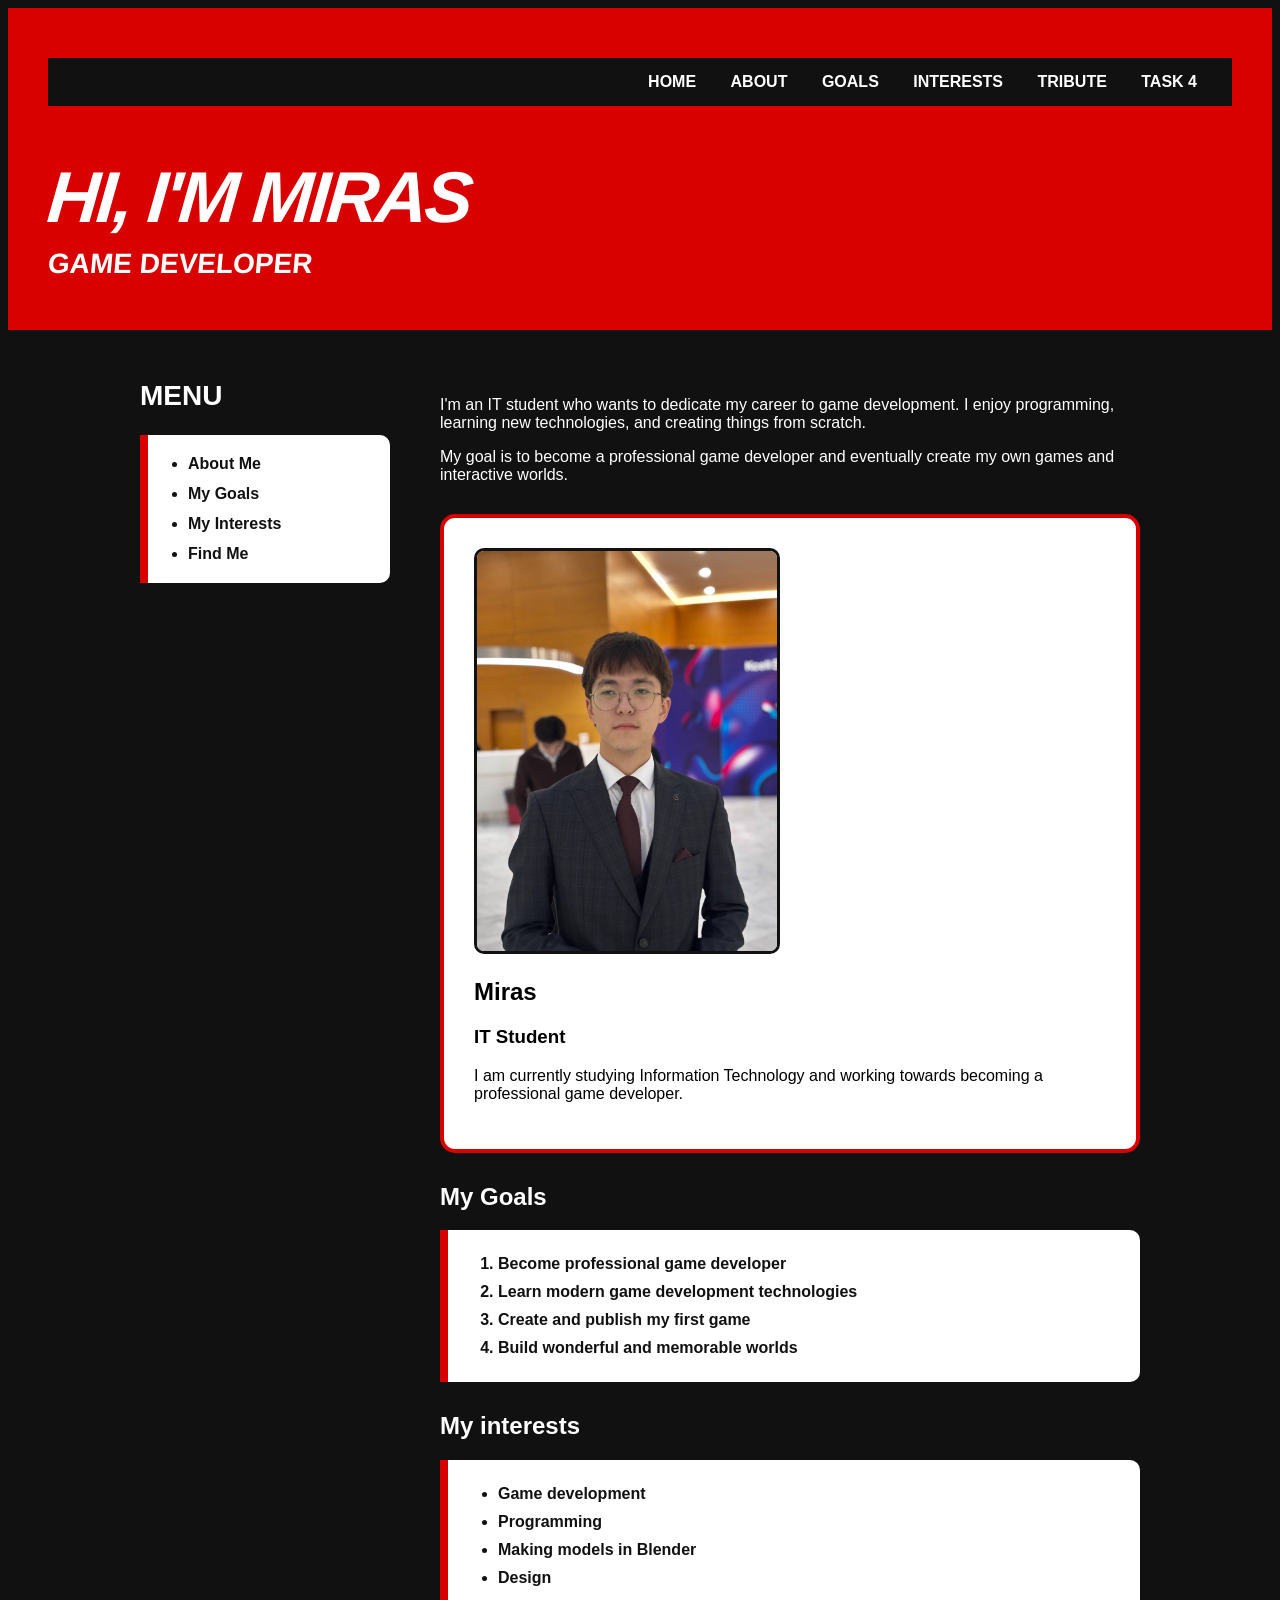
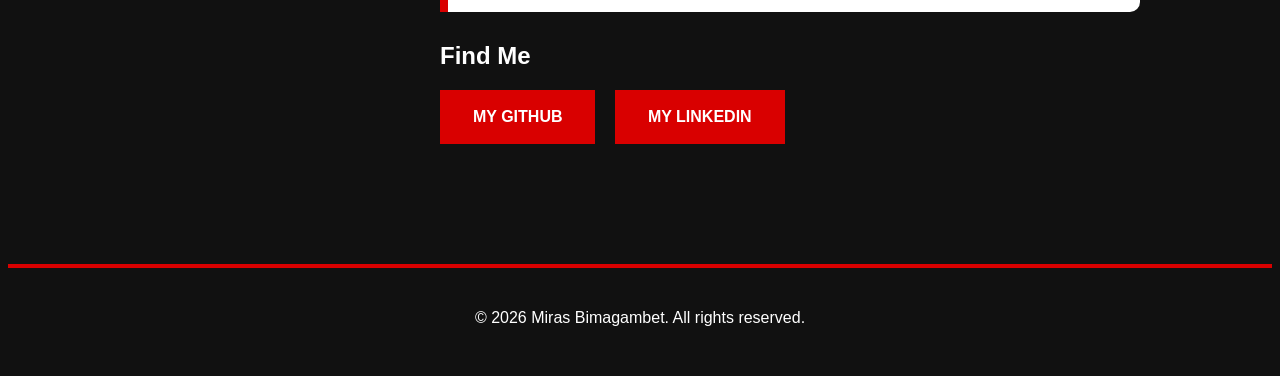
<file: index.html>
<!DOCTYPE html>
<html lang="en">
<head>
    <meta charset="UTF-8">
    <meta name="viewport" content="width=device-width, initial-scale=1.0">
    <title>Miras</title>

    <link rel="stylesheet" href="styles.css">
</head>

<body>
    <header>
    <nav>
    <a href="#home">HOME</a>
    <a href="#about">ABOUT</a>
    <a href="#goals">GOALS</a>
    <a href="#interests">INTERESTS</a>
    <a href="task3/index.html">TRIBUTE</a>
    <a href="task4/index.html">TASK 4</a>
</nav>

    <div id="home">
        <h1>Hi, I'm Miras</h1>
        <h2>Game Developer</h2>
    </div>
</header>

    <main>
    <aside class="sidebar">

    <h2>MENU</h2>

    <ul>
        <li><a href="#about">About Me</a></li>
    <li><a href="#goals">My Goals</a></li>
    <li><a href="#interests">My Interests</a></li>
    <li><a href="#contact">Find Me</a></li>

    </ul>

</aside>

    <div class="task2-content">

    <p>
        I'm an IT student who wants to dedicate my career to game development.
        I enjoy programming, learning new technologies, and creating things from scratch.
    </p>

    <p>
        My goal is to become a professional game developer and eventually
        create my own games and interactive worlds.
    </p>
    <div class="profile-card" id="about">

        <img src="images/miras.jpg" alt="Miras profile photo">

        <h2>Miras</h2>

        <h3>IT Student</h3>

        <p>
            I am currently studying Information Technology and working towards
            becoming a professional game developer.
        </p>

    </div>
    <h2 id="goals">My Goals</h2>

    <ol>
        <li>Become professional game developer</li>
        <li>Learn modern game development technologies</li>
        <li>Create and publish my first game</li>
        <li>Build wonderful and memorable worlds</li>
    </ol>

    <h2 id="interests">My interests</h2>

    <ul>
        <li>Game development</li>
        <li>Programming</li>
        <li>Making models in Blender</li>
        <li>Design</li>
    </ul>

    <h2 id="contact">Find Me</h2>

    <div class="social-links">
    <a href="https://github.com/ObjectiveClay" target="_blank">My Github</a>

    <a href="https://www.linkedin.com/in/miras-bimagambet-3b4616377/" target="_blank">My Linkedin</a>
    
    </div>

    </div>

    </main>

    <footer>
        <p>© 2026 Miras Bimagambet. All rights reserved.</p>
    </footer>
</body>
</html>
</file>
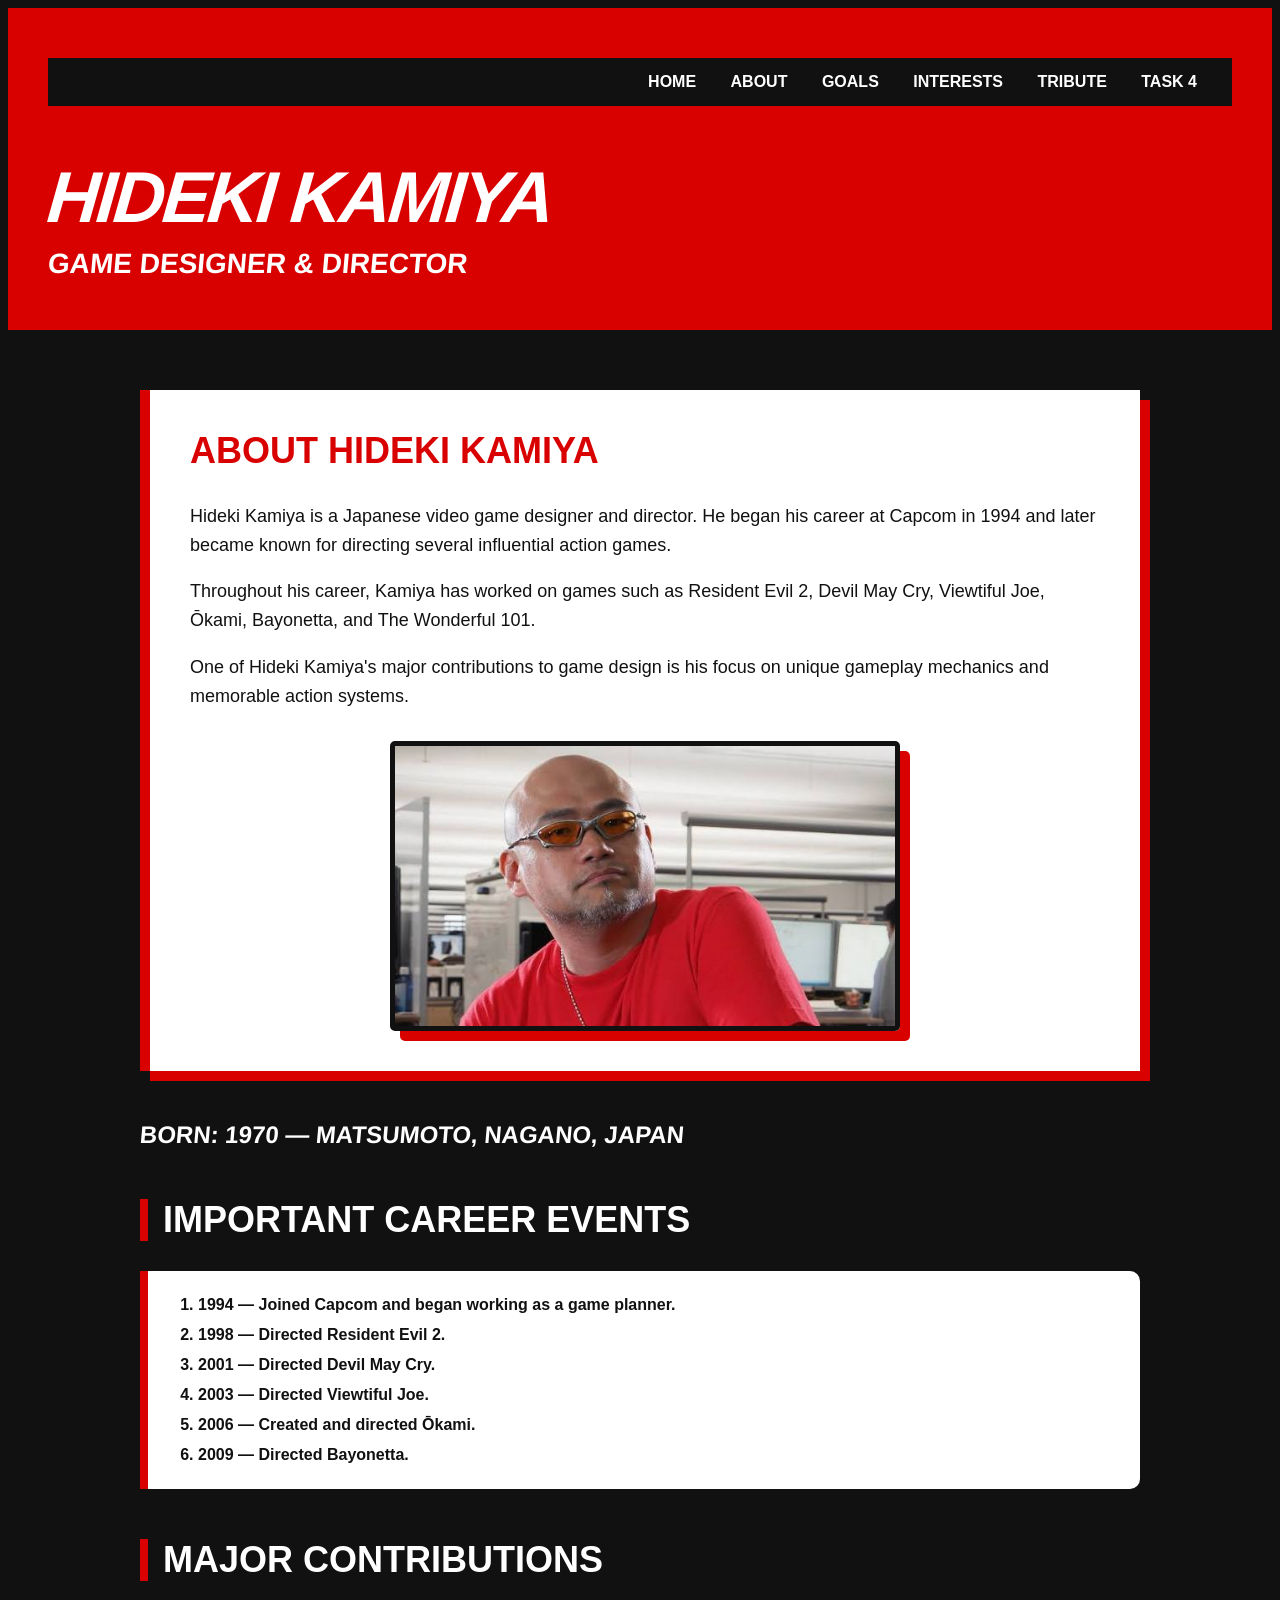
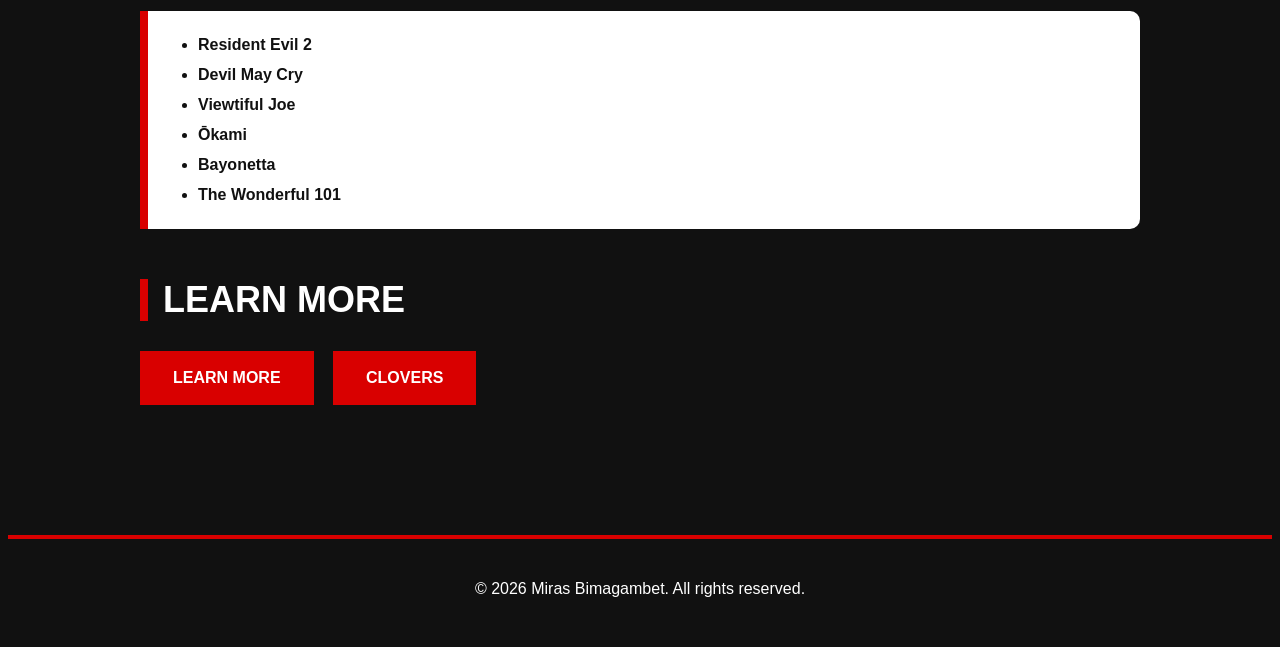
<file: task3/index.html>
<!DOCTYPE html>
<html lang="en">
<head>
    <meta charset="UTF-8">
    <meta name="viewport" content="width=device-width, initial-scale=1.0">
    <title>Hideki Kamiya | Tribute</title>

    <link rel="stylesheet" href="../styles.css">
</head>

<body>
    <header>
    <nav>
        <a href="../index.html#home">HOME</a>
        <a href="../index.html#about">ABOUT</a>
        <a href="../index.html#goals">GOALS</a>
        <a href="../index.html#interests">INTERESTS</a>
        <a href="index.html">TRIBUTE</a>
        <a href="../task4/index.html">TASK 4</a>
    </nav>

    <div>
        <h1>HIDEKI KAMIYA</h1>
        <h2>GAME DESIGNER & DIRECTOR</h2>
    </div>
</header>

<main class="tribute-content">

    <section class="tribute-intro">

        <h2>About Hideki Kamiya</h2>

        <p>
            Hideki Kamiya is a Japanese video game designer and director.
            He began his career at Capcom in 1994 and later became known
            for directing several influential action games.
        </p>

        <p>
            Throughout his career, Kamiya has worked on games such as
            Resident Evil 2, Devil May Cry, Viewtiful Joe, Ōkami,
            Bayonetta, and The Wonderful 101.
        </p>

        <p>
        One of Hideki Kamiya's major contributions to game design
        is his focus on unique gameplay mechanics and memorable action systems.
    </p>    
        
        <img src="../images/hideki.jpg" alt="Hideki Kamiya">
        

    </section>
    <h3>Born: 1970 — Matsumoto, Nagano, Japan</h3>

<h2>Important Career Events</h2>

<ol>
    <li>1994 — Joined Capcom and began working as a game planner.</li>
    <li>1998 — Directed Resident Evil 2.</li>
    <li>2001 — Directed Devil May Cry.</li>
    <li>2003 — Directed Viewtiful Joe.</li>
    <li>2006 — Created and directed Ōkami.</li>
    <li>2009 — Directed Bayonetta.</li>
</ol>

<h2>Major Contributions</h2>

<ul>
    <li>Resident Evil 2</li>
    <li>Devil May Cry</li>
    <li>Viewtiful Joe</li>
    <li>Ōkami</li>
    <li>Bayonetta</li>
    <li>The Wonderful 101</li>
</ul>

<h2>Learn More</h2>

<div class="social-links">
    <a href="https://en.wikipedia.org/wiki/Hideki_Kamiya" 
       target="_blank" 
       class="learn-more">
        LEARN MORE
    </a>

    <a href="https://clovers2023.com/en/message" 
       target="_blank">
        CLOVERS
    </a>
</div>

</main>

<footer>
    <p>© 2026 Miras Bimagambet. All rights reserved.</p>
</footer>
</body>
</html>
</file>
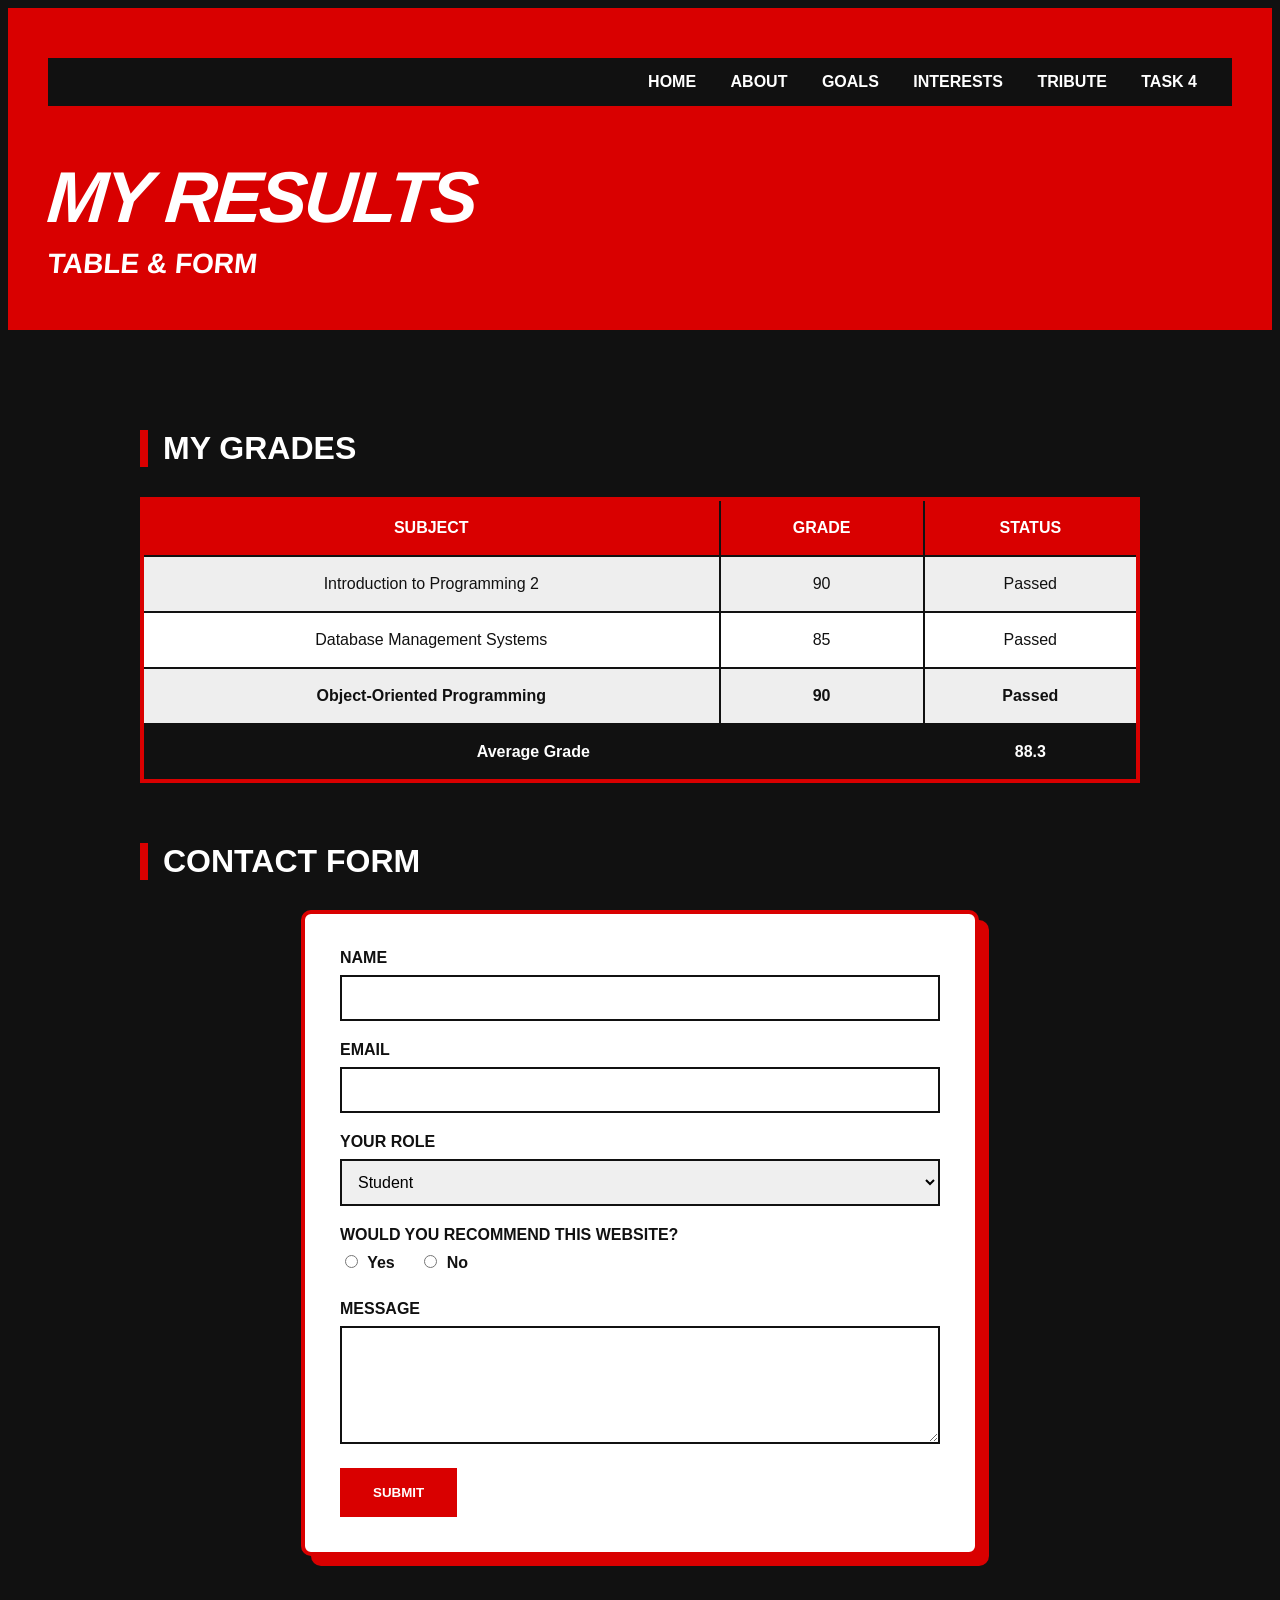
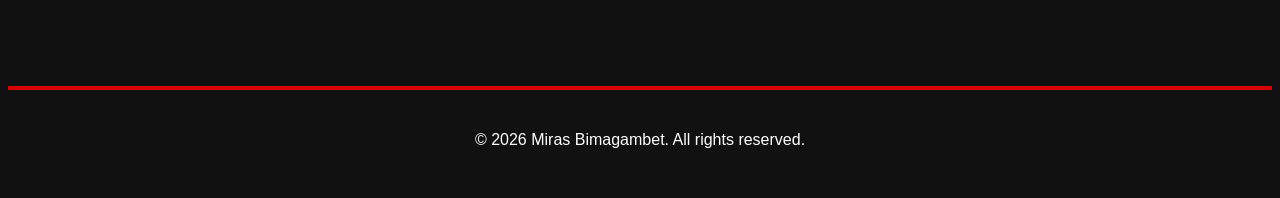
<file: task4/index.html>
<!DOCTYPE html>
<html lang="en">

<head>
    <meta charset="UTF-8">
    <meta name="viewport" content="width=device-width, initial-scale=1.0">
    <title>Miras | Task 4</title>

    <link rel="stylesheet" href="../styles.css">
</head>

<body>

    <header>
        <nav>
    <a href="../index.html#home">HOME</a>
    <a href="../index.html#about">ABOUT</a>
    <a href="../index.html#goals">GOALS</a>
    <a href="../index.html#interests">INTERESTS</a>
    <a href="../task3/index.html">TRIBUTE</a>
    <a href="index.html">TASK 4</a>
</nav>

        <div>
            <h1>MY RESULTS</h1>
            <h2>TABLE & FORM</h2>
        </div>
    </header>

    <main>

        <h2 id="grades">My Grades</h2>

        <table>
            <tr>
                <th>Subject</th>
                <th>Grade</th>
                <th>Status</th>
            </tr>

            <tr>
                <td>Introduction to Programming 2</td>
                <td>90</td>
                <td>Passed</td>
            </tr>

            <tr>
                <td>Database Management Systems</td>
                <td>85</td>
                <td>Passed</td>
            </tr>

            <tr class="highlight-row">
                <td>Object-Oriented Programming</td>
                <td>90</td>
                <td>Passed</td>
            </tr>
            <tr>
            <td colspan="2">Average Grade</td>
            <td>88.3</td>
            </tr>
        </table>


        <h2 id="feedback">Contact Form</h2>

        <form>

            <label for="name">Name</label>
            <input type="text" id="name" name="name">

            <label for="email">Email</label>
            <input type="email" id="email" name="email">

            <label for="role">Your Role</label>
            <select id="role" name="role">
                <option value="student">Student</option>
                <option value="developer">Developer</option>
                <option value="designer">Designer</option>
                <option value="other">Other</option>
            </select>

            <label>Would you recommend this website?</label>

            <div class="radio-group">
    <label>
        <input type="radio" name="recommend" value="yes">
        Yes
    </label>

    <label>
        <input type="radio" name="recommend" value="no">
        No
    </label>
</div>

            <label for="message">Message</label>
            <textarea id="message" name="message" rows="5"></textarea>

            <button type="submit">SUBMIT</button>

        </form>

    </main>

    <footer>
        <p>© 2026 Miras Bimagambet. All rights reserved.</p>
    </footer>

</body>
</html>
</file>
<file: styles.css>
body {
    background-color: #111111;
    color: white;
    font-family: Arial, sans-serif;
}

header {
    background-color: #d90000;
    color: white;
    padding: 50px 40px;
    margin-bottom: 30px;
    position: relative;
    overflow: hidden;
}

main {
    max-width: 1000px;
    margin: 0 auto;
    padding: 20px;
    overflow: hidden;
}

.profile-card {
    background-color: white;
    color: black;
    padding: 30px;
    margin: 30px 0;
    border: 4px solid #d90000;
    border-radius: 15px;
}

.profile-card img {
    max-width: 300px;
    width: 100%;
    border-radius: 10px;
    border: 3px solid #111111;
}

nav {
    background-color: #111111;
    padding: 15px 20px;
    text-align: right;
    margin-bottom: 50px;
}

nav a {
    color: white;
    text-decoration: none;
    margin: 0 15px;
    font-weight: bold;
}

nav a:hover {
    color: #d90000;
}

header h1 {
    font-size: 72px;
    margin: 0;
    font-weight: 900;
    text-transform: uppercase;
    letter-spacing: -3px;
    font-style: italic;
}

header h2 {
    font-size: 28px;
    margin: 10px 0 0;
    text-transform: uppercase;
}

header h1,
header h2 {
    transform: skew(-5deg);
}

main > h2 {
    color: white;
    font-size: 32px;
    text-transform: uppercase;
    border-left: 8px solid #d90000;
    padding-left: 15px;
    margin-top: 50px;
}

ol,
ul {
    background-color: white;
    color: #111111;
    padding: 25px 25px 25px 50px;
    border-left: 8px solid #d90000;
    border-radius: 0 10px 10px 0;
    margin-bottom: 30px;
}

li {
    margin-bottom: 10px;
    font-weight: bold;
}

li:last-child {
    margin-bottom: 0;
}
.social-links {
    margin-bottom: 50px;
}

.social-links a {
    display: inline-block;
    background-color: #d90000;
    color: white;
    text-decoration: none;
    padding: 15px 30px;
    margin-right: 15px;
    font-weight: bold;
    text-transform: uppercase;
    border: 3px solid #d90000;
    transition: 0.2s;
}

.social-links a:hover {
    background-color: white;
    color: #111111;
    border-color: #d90000;
}

footer {
    background-color: #111111;
    color: white;
    text-align: center;
    padding: 25px;
    margin-top: 50px;
    border-top: 4px solid #d90000;
    clear: both;
}

@media (max-width: 768px) {

    header {
        padding: 30px 20px;
    }

    nav {
        text-align: center;
        margin-bottom: 30px;
    }

    nav a {
        display: inline-block;
        margin: 5px 8px;
    }

    header h1 {
        font-size: 48px;
    }

    header h2 {
        font-size: 22px;
    }

    main {
        padding: 15px;
    }

    .profile-card {
        padding: 20px;
    }

    .social-links a {
        display: block;
        margin: 10px 0;
        text-align: center;
    }
}

.sidebar {
    float: left;
    width: 25%;
    margin-right: 30px;
}

.task2-content {
    float: right;
    width: 70%;
}

.sidebar h2 {
    color: white;
    font-size: 28px;
    margin-top: 0;
    text-transform: uppercase;
}

.sidebar ul {
    background-color: white;
    color: #111111;
    padding: 20px 20px 20px 40px;
    border-left: 8px solid #d90000;
    border-radius: 0 10px 10px 0;
}

.sidebar li {
    margin-bottom: 12px;
    font-weight: bold;
}

.sidebar li:last-child {
    margin-bottom: 0;
}

.sidebar a {
    color: #111111;
    text-decoration: none;
}

.sidebar a:hover {
    color: #d90000;
}

/* TRIBUTE */

.tribute-content {
    max-width: 1000px;
    margin: 0 auto;
    padding: 30px 20px;
}

.tribute-intro {
    background-color: white;
    color: #111111;
    padding: 40px;
    border-left: 10px solid #d90000;
    box-shadow: 10px 10px 0 #d90000;
    margin-bottom: 50px;
}

.tribute-intro h2 {
    color: #d90000;
    font-size: 36px;
    text-transform: uppercase;
    margin-top: 0;
}

.tribute-intro p {
    font-size: 18px;
    line-height: 1.6;
}

.tribute-intro img {
    display: block;
    max-width: 500px;
    width: 100%;
    margin: 30px auto 0;
    border: 5px solid #111111;
    border-radius: 5px;
    box-shadow: 10px 10px 0 #d90000;
}

.tribute-content > h3 {
    color: white;
    font-size: 24px;
    text-transform: uppercase;
    transform: skew(-5deg);
    margin-bottom: 30px;
}

.tribute-content > h2 {
    color: white;
    font-size: 36px;
    text-transform: uppercase;
    border-left: 8px solid #d90000;
    padding-left: 15px;
    margin-top: 50px;
}

.tribute-content ol,
.tribute-content ul {
    background-color: white;
    color: #111111;
    padding: 25px 30px 25px 50px;
    border-left: 8px solid #d90000;
    border-radius: 0 10px 10px 0;
}

.tribute-content li {
    margin-bottom: 12px;
    font-weight: bold;
}

.tribute-content li:last-child {
    margin-bottom: 0;
}

/*Task4*/

table {
    width: 100%;
    margin: 30px 0 60px;
    border-collapse: collapse;
    background-color: white;
    color: #111111;
    border: 4px solid #d90000;
}

th,
td {
    padding: 18px;
    border: 2px solid #111111;
    text-align: center;
}

th {
    background-color: #d90000;
    color: white;
    text-transform: uppercase;
    font-weight: 900;
}

tr:nth-child(even) {
    background-color: #eeeeee;
}

.highlight-row {
    background-color: #ffcccc;
    font-weight: bold;
}

table tr:last-child {
    background-color: #111111;
    color: white;
    font-weight: bold;
}

form {
    width: 80%;
    max-width: 600px;
    margin: 30px auto 60px;
    padding: 35px;
    background-color: white;
    color: #111111;
    border: 4px solid #d90000;
    border-radius: 10px;
    box-shadow: 10px 10px 0 #d90000;
}

form label {
    display: block;
    margin-bottom: 8px;
    font-weight: bold;
    text-transform: uppercase;
}

form input[type="text"],
form input[type="email"],
form select,
form textarea {
    width: 100%;
    box-sizing: border-box;
    padding: 12px;
    margin-bottom: 20px;
    border: 2px solid #111111;
    font-family: Arial, sans-serif;
    font-size: 16px;
}

form textarea {
    resize: vertical;
}

form input[type="radio"] {
    margin-right: 5px;
}

form button {
    background-color: #d90000;
    color: white;
    border: 3px solid #d90000;
    padding: 14px 30px;
    font-weight: bold;
    text-transform: uppercase;
    cursor: pointer;
    transition: 0.2s;
}

form button:hover {
    background-color: #111111;
    border-color: #111111;
}

.radio-group {
    margin-bottom: 20px;
}

.radio-group label {
    display: inline-block;
    margin-right: 20px;
    text-transform: none;
}

.radio-group input {
    margin-right: 5px;
}
</file>
